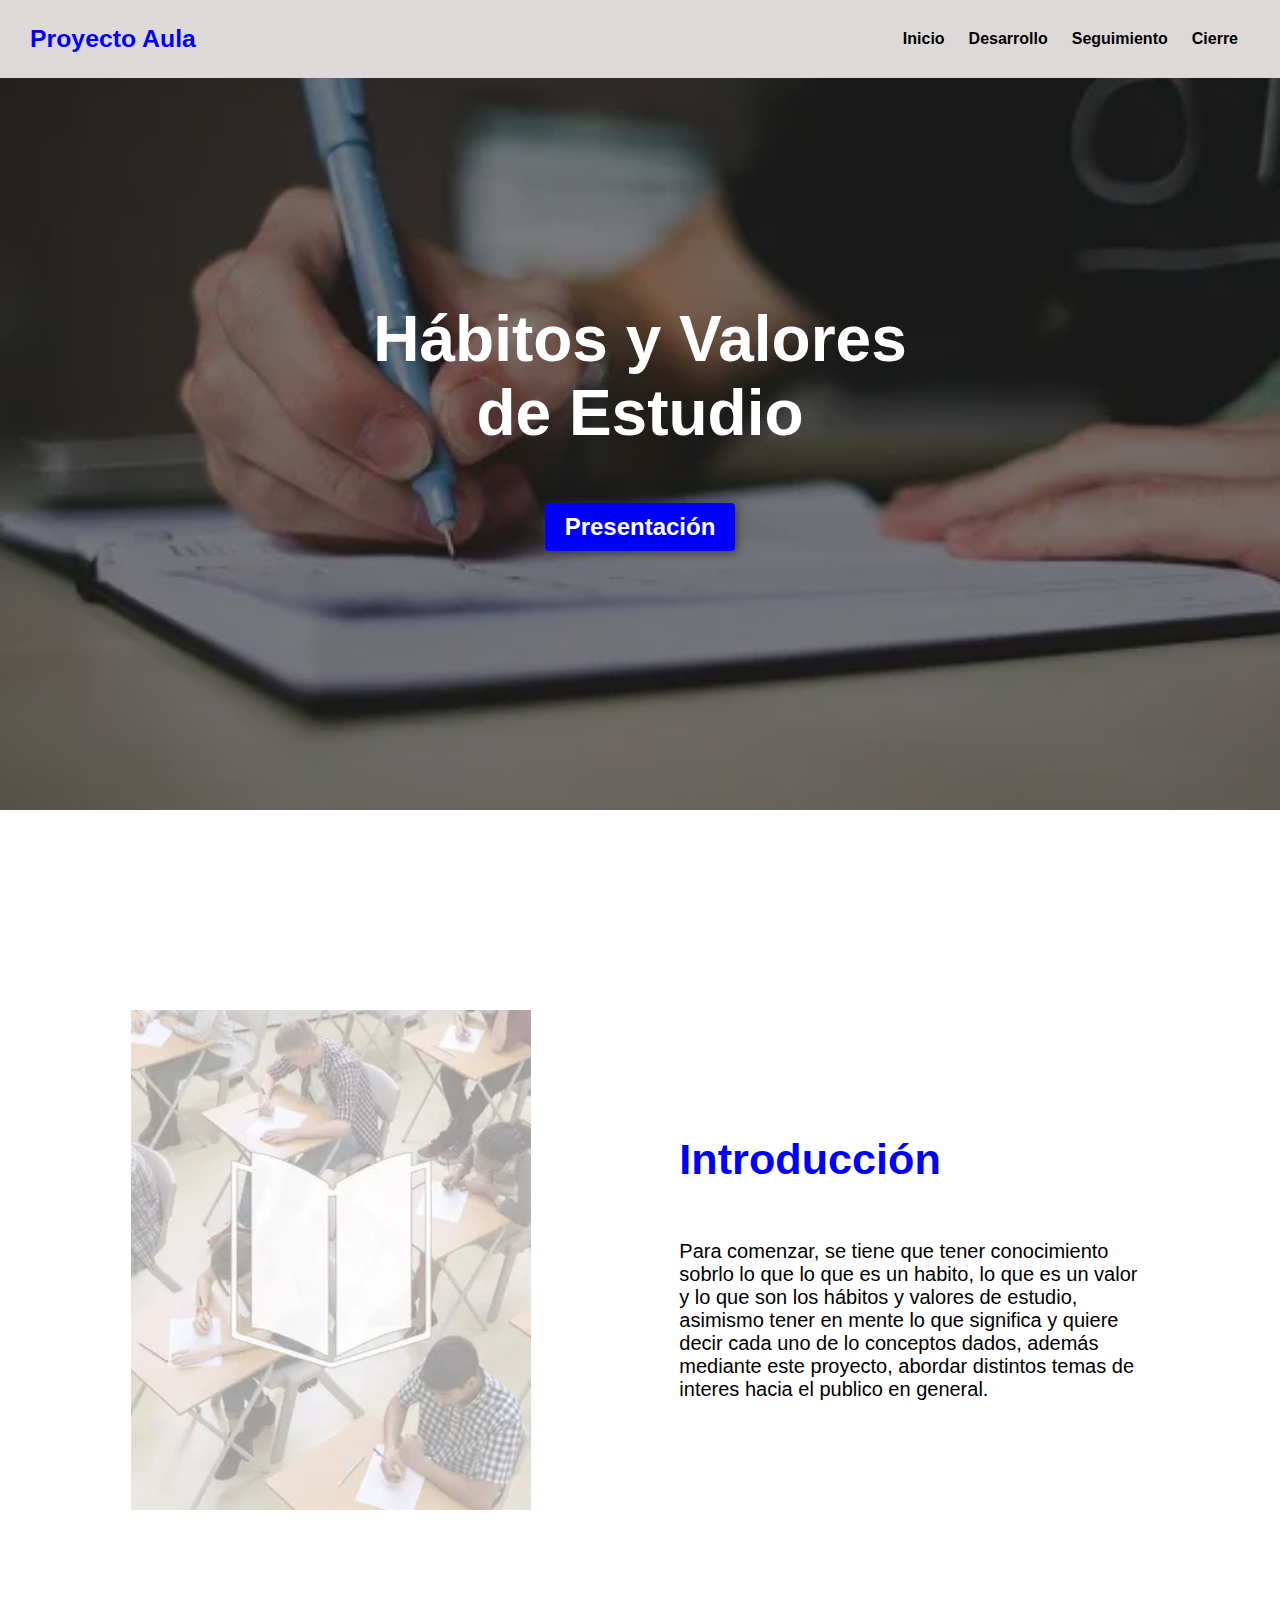
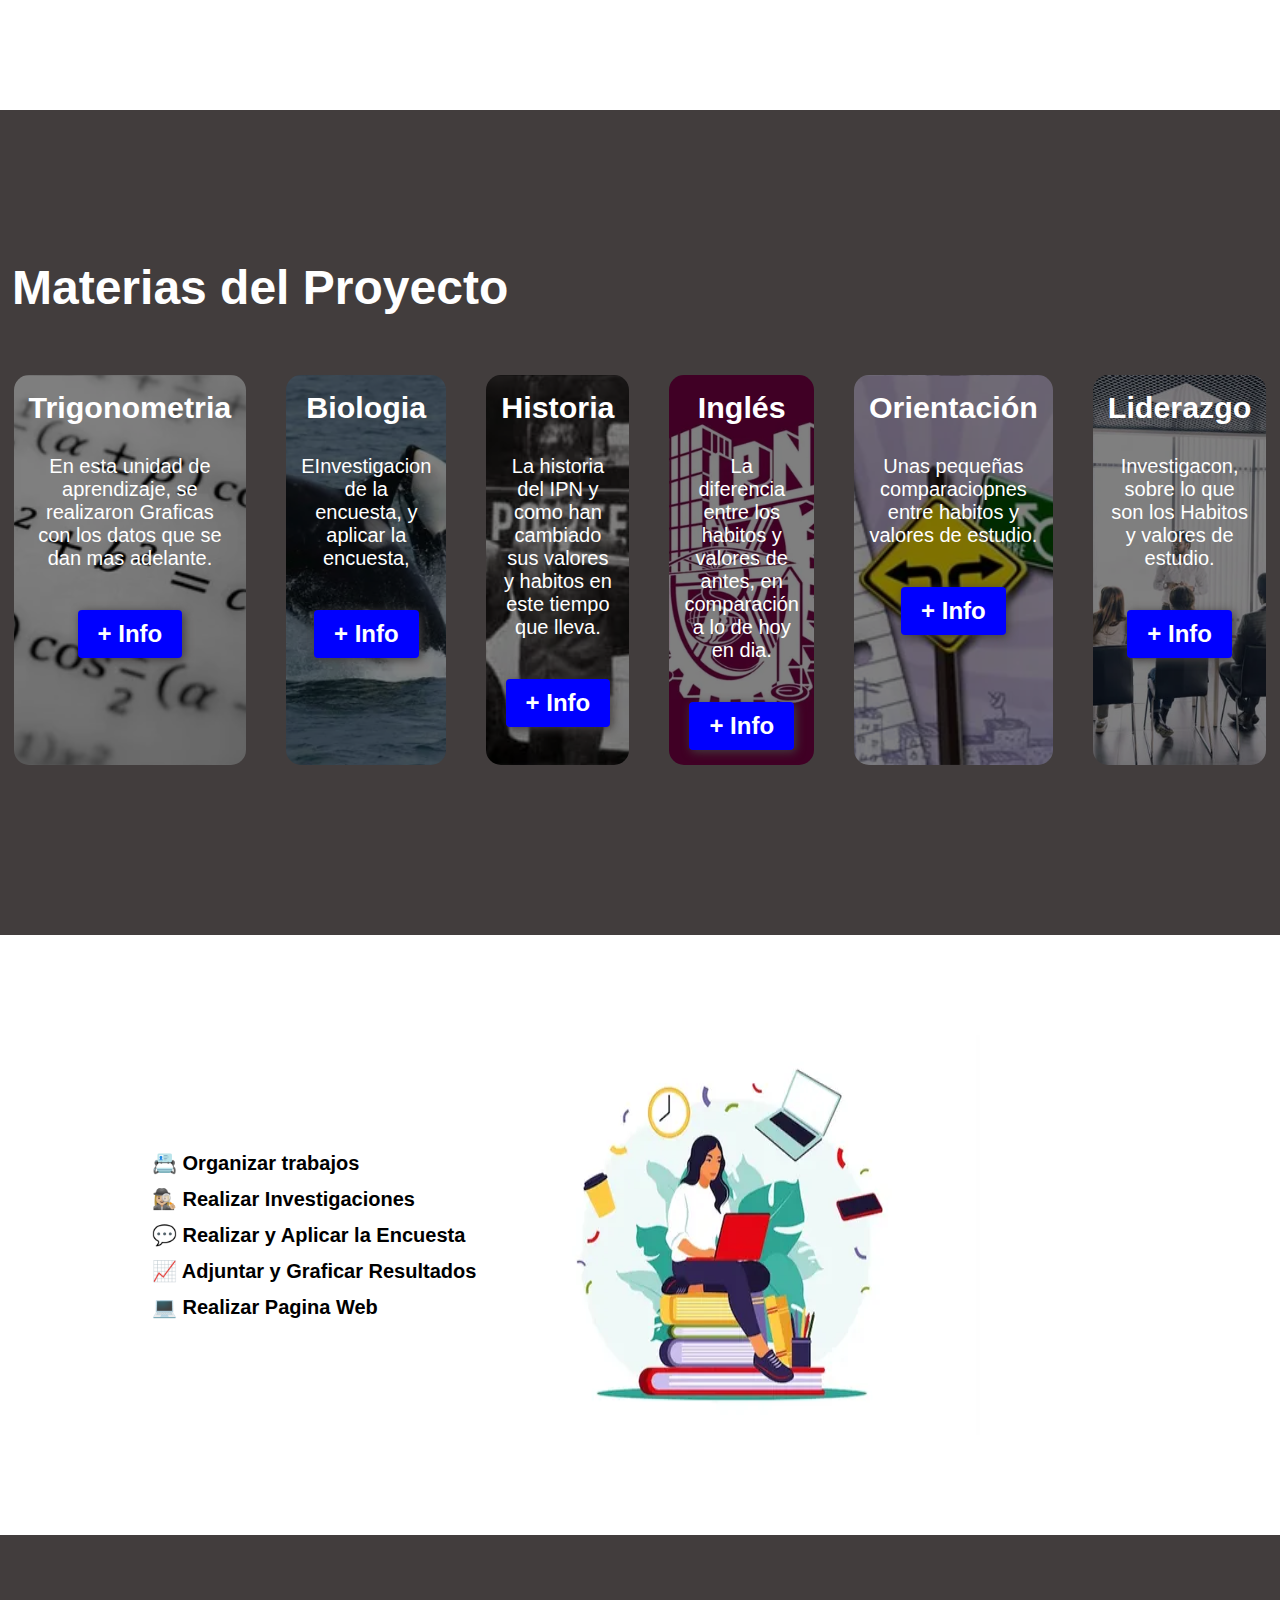
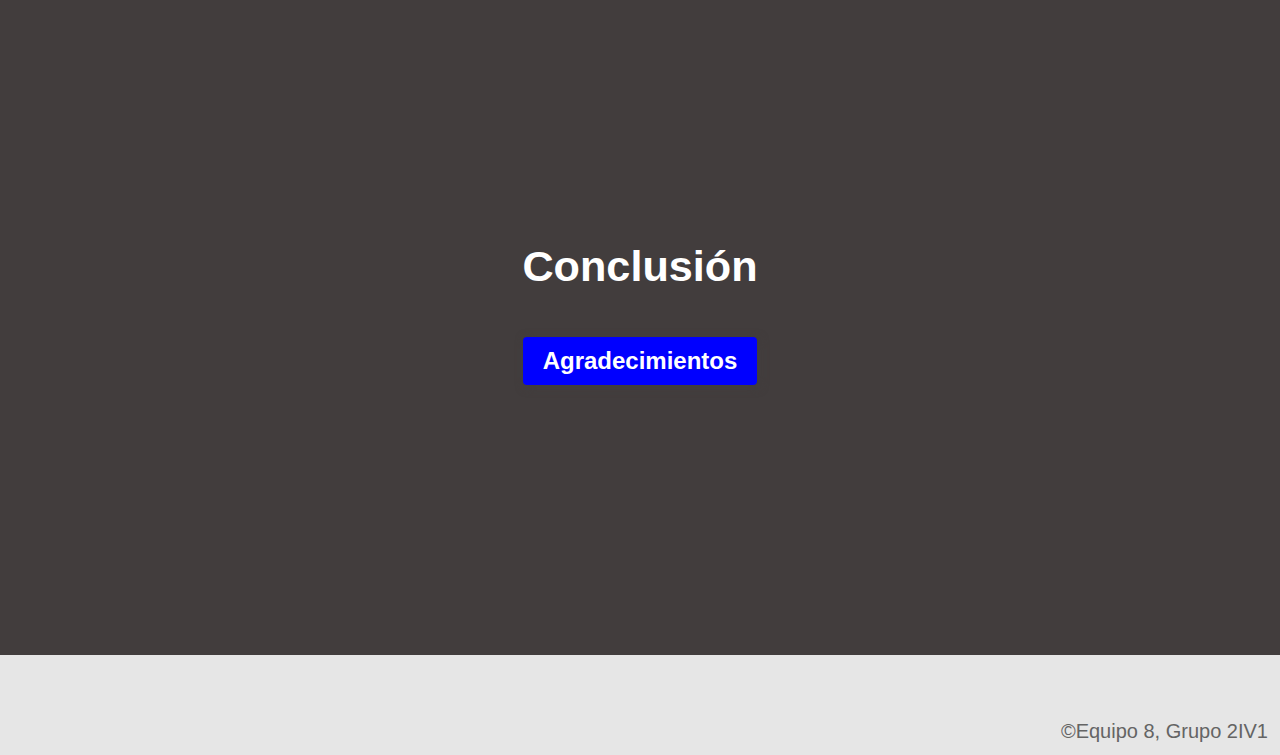
<file: Aula/index.html>
<!DOCTYPE html>
<html lang="en">
<head>
    <meta charset="UTF-8">
    <meta name="viewport" content="width=device-width, initial-scale=1.0">
    <title>Proyecto Aula</title>
    <link rel="stylesheet" href="index.css">
</head>
<body>
    <header>
        <div class="container">
            <p class="logo">Proyecto Aula</p>
            <nav>
                <a href="#introduccion">Inicio</a>
                <a href="#materias">Desarrollo</a>
                <a href="#pasos">Seguimiento</a>
                <a href="#cierre">Cierre</a>
            </nav>
        </div>
    </header>
    <section id="hero">
        <h1>Hábitos y Valores <br>de Estudio</h1>
        <a href="intro.pdf" class="button-link" target="_blank">Presentación</a>
        
    </section>

    <section id="introduccion">
        <div class="container">
            <div class="img-container"></div>
                 <div class="texto">
                    <h2><span class="color-acento">Introducción</h2></span>
                    <p>Para comenzar, se tiene que tener conocimiento sobrlo lo que 
                        lo que es un habito, lo que es un valor y lo que son los 
                        hábitos y valores de estudio, asimismo tener en mente lo que 
                        significa y quiere decir cada uno de lo conceptos dados, 
                        además mediante este proyecto, abordar distintos temas de 
                        interes hacia el publico en general.</p>
                 </div>
       </div>
    </section>

    <section id="materias">
        <div class="container">
            <h2>Materias del Proyecto</h2>
            <div class="programas">
                <div class="carta">
                    <h3>Trigonometria</h3>
                    <p>En esta unidad de aprendizaje, se realizaron Graficas con 
                        los datos que se dan mas adelante.</p>
                    <a href="Graficas.pdf" class="button-link" target="_blank">+ Info</a>
                </div>
                <div class="carta">
                    <h3>Biologia</h3>
                    <p>EInvestigacion de la encuesta, y aplicar la encuesta,</p>
                    <a href="otro.html" class="button-link">+ Info</a>
                </div>
                <div class="carta">
                    <h3>Historia</h3>
                    <p>La historia del IPN y como han cambiado sus valores y habitos
                    en este tiempo que lleva.</p>
                    <a href="xd.html" class="button-link">+ Info</a>
                </div>
                <div class="carta">
                    <h3>Inglés</h3>
                    <p>La diferencia entre los habitos y valores de antes,
                        en comparación a lo de hoy en dia.</p>
                    <a href="Ingles.pdf" class="button-link" target="_blank">+ Info</a>
                </div>
                <div class="carta">
                    <h3>Orientación</h3>
                    <p>Unas pequeñas comparaciopnes entre habitos y valores de estudio.</p>
                    <a href="Habitosyvalores.pdf" class="button-link" target="_blank">+ Info</a>
                </div>
                <div class="carta">
                    <h3>Liderazgo</h3>
                    <p>Investigacon, sobre lo que son los Habitos y valores de estudio.</p>
                    <a href="VALORES Y HÁBITOS DE ESTUDIO.pdf" class="button-link" target="_blank">+ Info</a>
                </div>
            </div>
        </div>
    </section>

    <section id="pasos">
       <div class="container">
        <ul>
            <li>📇​ Organizar trabajos</li>
            <li>🕵🏼‍♀️​ Realizar Investigaciones</li>
            <li>💬 Realizar y Aplicar la Encuesta</li>
            <li>📈​ Adjuntar y Graficar Resultados</li>
            <li>💻 Realizar Pagina Web</li>
        </ul>
       </div>
    </section>

    <section id="cierre">
        <h2>Conclusión</h2>
        <a href="carta.pdf" class="button-link" target="_blank">Agradecimientos</a>
    </section>

    <footer>
        <div class="container">
            <p>&copy;Equipo 8, Grupo 2IV1</p>
        </div>
    </footer>
</body>
</html>
</file>
<file: Aula/index.css>
*{
    box-sizing: border-box;
}

html{
    scroll-behavior: smooth;
}

h1{ font-size: 3.5em;}
h2{ font-size: 2.7em;}
h3{ font-size: 1.9em;}
p{ font-size: 1.25em;}
ul{ list-style: none;}
li{ font-size: 1.25em;}

body{
    font-family: sans-serif;
    margin: 0;
}

.container{
    max-width: 1400px;
    margin: auto;
}

.color-acento{ color: blue;}

header{
    background-color: rgb(222, 217, 217);
}

header .logo{
    margin: 0;
    padding: 25px 30px;
    font-weight: bold;
    color: blue;
    font-size: 1.55em;
}

header .container{
    display: flex;
    flex-direction: column;
    align-items: center;
}

header nav{
    display: flex;
    flex-direction: column;
    text-align: center;
    padding-bottom: 25px;
}

header a{
    padding: 5px 12px;
    text-decoration: none;
    font-weight: bold;
    color: black;
}

header a:hover{
    color: blue;
}

#hero{
    display: flex;
    align-items: center;
    justify-content: center;
    text-align: center;
    flex-direction: column;
    height: 90vh;
    color: white;
    background-image: linear-gradient(
        0deg,
        rgba(0,0,0,0.5),
        rgba(0,0,0,0.5)
    )
    ,url(habito.jpg);
    background-repeat: no-repeat;
    background-size: cover;
    background-position: center center;
}

#hero h1{
    color: white;
}

#introduccion .container{
    text-align: center;
    padding: 200px 12px;
}

#materias{
    background-color: rgb(66, 61, 61);
    color: white;
    text-align: center;
}

#materias .container{
    padding: 150px 12px;
}

#materias h2{
    margin-top: 0;
    display: flex;
    font-size: 3em;
}

#materias p{
    display: none;
}

#materias .carta{
    background-position: center center;
    background-size: cover;
    padding: 50px;
    margin: 20px;
    border-radius: 15px;
}

.button-link {
    font-size: 1.5em;
    font-weight: bold;
    border-radius: 15px;
    box-shadow: 2px 2px 10px rgb(66, 61, 61);
    display: inline-block;
    padding: 10px 20px;
    background-color: blue;
    color: white;
    text-decoration: none;
    border-radius: 4px;
    text-align: center;
    margin-top: 10px;
}

.button-link:hover {
    background-color: rgb(4, 4, 115);
}

.carta:first-child{
    background-image: linear-gradient(
        0deg,
        rgba(0,0,0,0.5),
        rgba(0,0,0,0.5)
    )
    ,url(trigo.jpg);
}

.carta:nth-child(2){
    background-image: linear-gradient(
        0deg,
        rgba(0,0,0,0.5),
        rgba(0,0,0,0.5)
    )
    ,url(bio.jpg);
    
}

.carta:nth-child(3){
    background-image: linear-gradient(
        0deg,
        rgba(0,0,0,0.5),
        rgba(0,0,0,0.5)
    )
    ,url(ipn.jpg);
}

.carta:nth-child(4){
    background-image: linear-gradient(
        0deg,
        rgba(0,0,0,0.5),
        rgba(0,0,0,0.5)
    )
    ,url(logo1.jpg);
}

.carta:nth-child(5){
    background-image: linear-gradient(
        0deg,
        rgba(0,0,0,0.5),
        rgba(0,0,0,0.5)
    )
    ,url(orientacion.jpg);
}

.carta:nth-child(6){
    background-image: linear-gradient(
        0deg,
        rgba(0,0,0,0.5),
        rgba(0,0,0,0.5)
    )
    ,url(Comunicacion.jpg);
}

#pasos .container{
    text-align: center;
    padding: 200px 12px;
}

#pasos li{
    margin: 12px 0px;
    font-weight: bold;
}

#cierre{
    display: flex;
    flex-direction: column;
    justify-content: center;
    align-items: center;
    text-align: center;
    background-color: rgb(66, 61, 61);
    color: white;
    height: 80vh;
}

footer{
    background-color: rgb(230,230,230);
}

footer p{
    margin: 0;
    padding: 12px;
    color: rgb(100,100,100);
}

footer .container{
    height: 100px;
    display: flex;
    justify-content: center;
    align-items: flex-end;
}

@media (min-width: 720px){
    header{
        position: fixed;
        width: 100%;
    }

    header .container{
        flex-direction: row;
        justify-content: space-between;
    }

    header nav{
        flex-direction: row;
        padding-bottom: 0;
        padding-right: 30px;
    }

    #hero h1{
        font-size: 4em;
    }

    #introduccion .container{
        display: flex;
        justify-content: space-evenly;
    }

    #introduccion .texto{
        width: 50%;
        max-width: 500px;
        text-align: initial;
        padding-left: 30px;
        display: flex;
        flex-direction: column;
        justify-content: center;
    }

    #introduccion .img-container{
        background-image:
    url(ilus.jpg);
    background-size: cover;
    background-position: center center;
    height: 500px;
    width: 400px;
    }

    #materias .programas{
        display: flex;
        justify-content: center;
    }

    #materias p{
        display: block;
        margin-bottom: 30px;
    }

    #materias h3{
        margin-top: 0;
    }

    #materias .carta{
        padding: 15px;
    }

    #pasos{
        background-image: url(habit.jpg);
        background-repeat: no-repeat;
        background-size: 500px 400px;
        background-position: calc(100vw - 500px);
    }

    #pasos .container{
        text-align: initial;
    }

    #pasos ul{
      margin-left: 100px;
    }

    #final h2{
        font-size: 5em;
    }

    #final button{
        font-size: 2em;
    }

    footer .container{
        justify-content: flex-end;
    }
}

@media (min-width: 1200px){
    #pasos {
        background-position-x: calc(100vw - 800px);
    }
}
</file>
